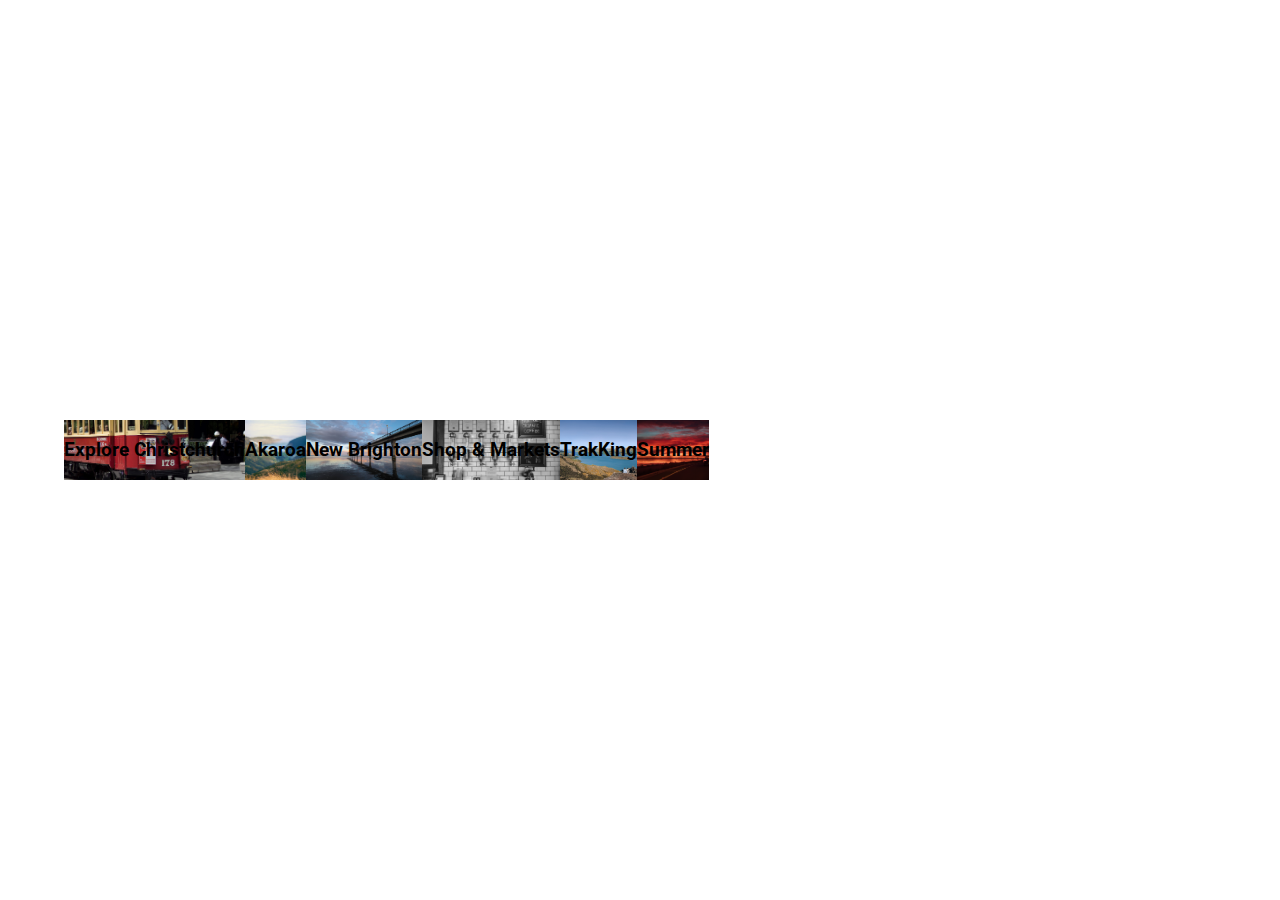
<file: 1_Expanding-Cards/index.html>
<!DOCTYPE html>
<html lang="en">
  <head>
    <meta charset="UTF-8" />
    <meta http-equiv="X-UA-Compatible" content="IE=edge" />
    <meta name="viewport" content="width=device-width, initial-scale=1.0" />

    <link rel="preconnect" href="https://fonts.googleapis.com" />
    <link rel="preconnect" href="https://fonts.gstatic.com" crossorigin />
    <link
      href="https://fonts.googleapis.com/css2?family=Nabla&family=Press+Start+2P&family=Roboto:wght@400;700&display=swap"
      rel="stylesheet"
    />

    <link rel="stylesheet" href="style.css" />
    <link rel="scriptsheet" href="script.js" />
    <title>Expanding Cards</title>
  </head>
  <body>
    <div class="container">
      <div class="panel ch1 active">
        <h3>Explore Christchurch</h3>
      </div>
      <div class="panel ch2 active">
        <h3>Akaroa</h3>
      </div>
      <div class="panel ch3 active">
        <h3>New Brighton</h3>
      </div>
      <div class="panel ch4 active">
        <h3>Shop & Markets</h3>
      </div>
      <div class="panel ch5 active">
        <h3>TrakKing</h3>
      </div>
      <div class="panel ch6 active">
        <h3>Summer</h3>
      </div>
    </div>
  </body>
</html>
</file>
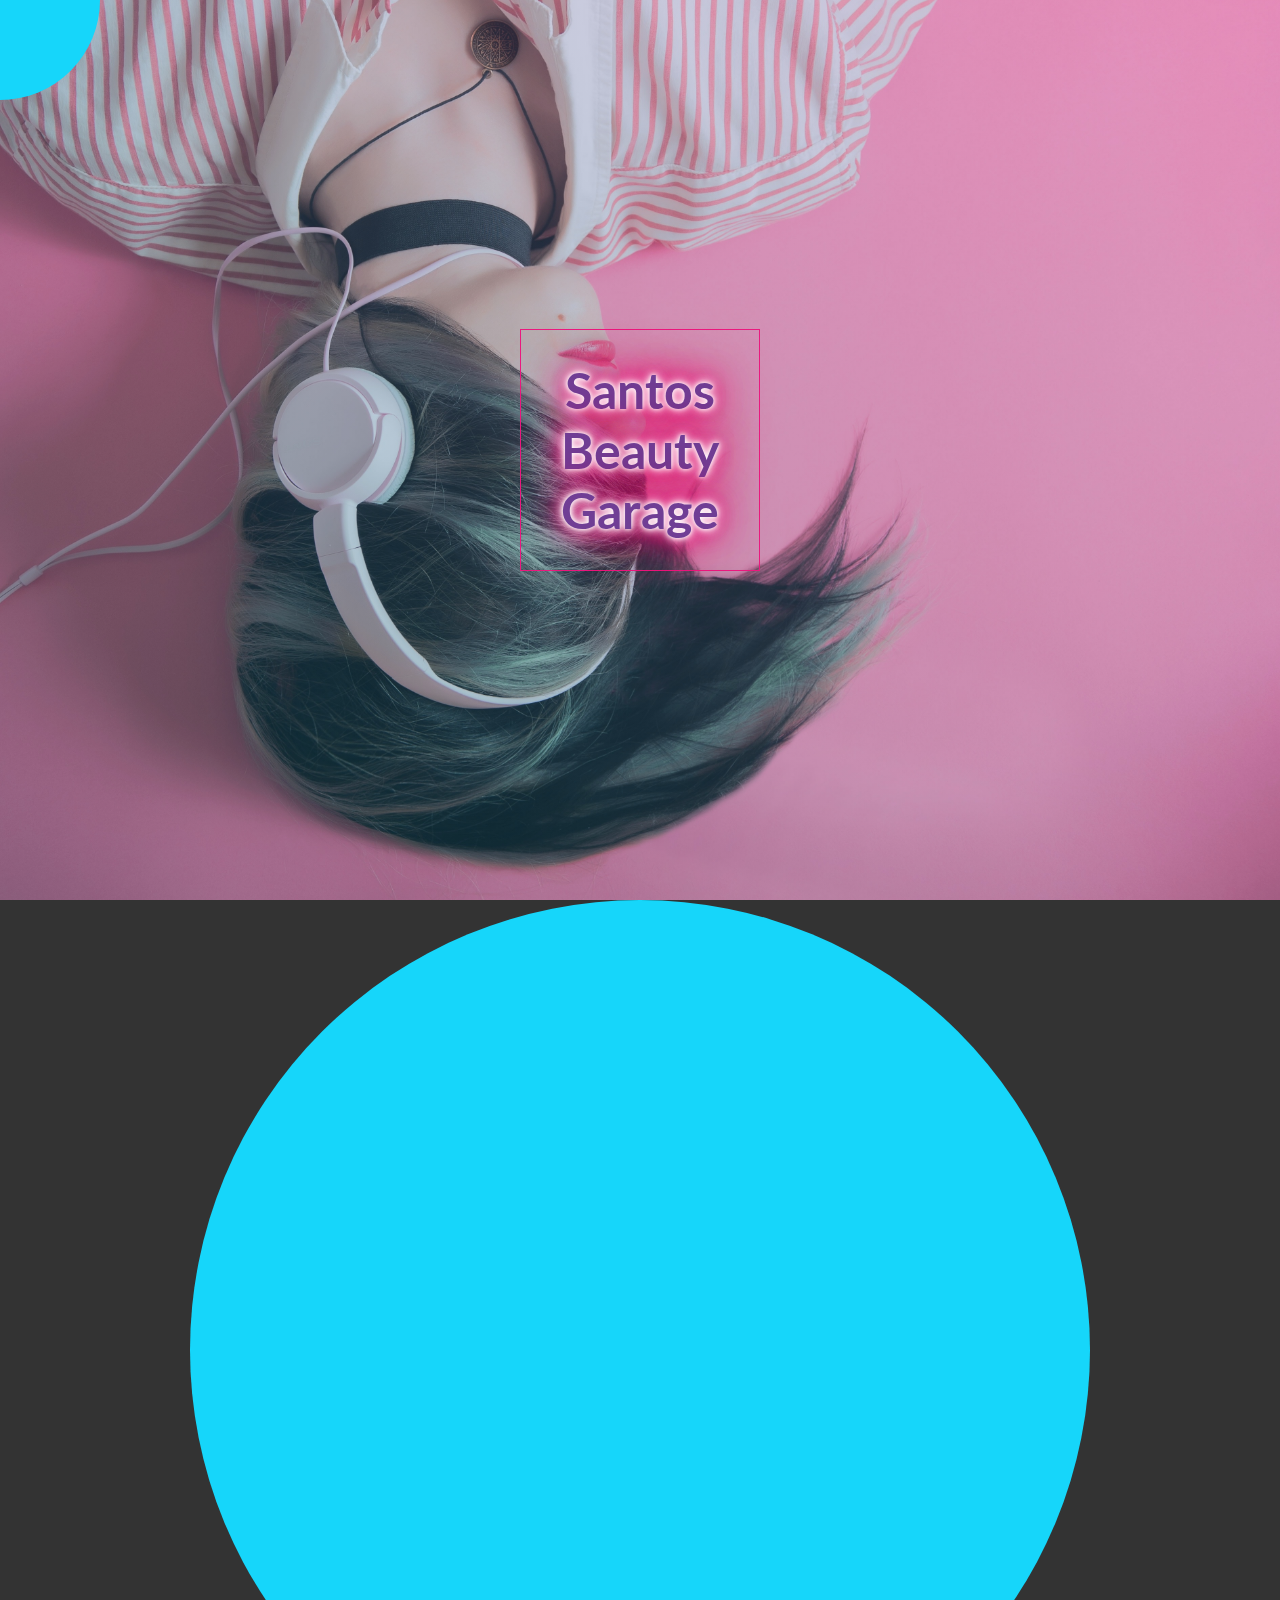
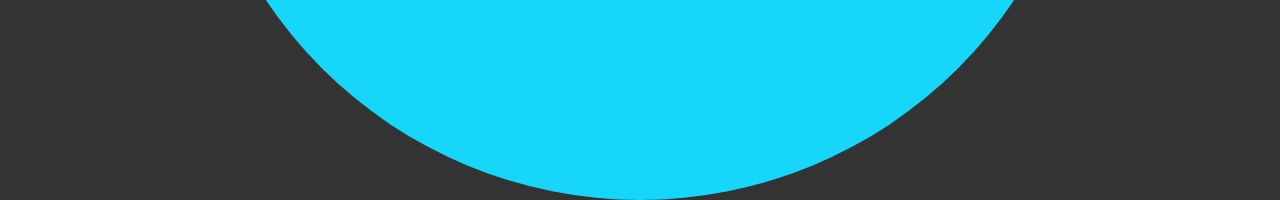
<file: 3_Rotating_Navigation/index.html>
<!DOCTYPE html>
<html lang="en">
  <head>
    <meta charset="UTF-8" />
    <meta http-equiv="X-UA-Compatible" content="IE=edge" />
    <meta name="viewport" content="width=device-width, initial-scale=1.0" />
    <link
      rel="stylesheet"
      href="https://cdnjs.cloudflare.com/ajax/libs/font-awesome/5.14.0/css/all.min.css"
      integrity="sha512-1PKOgIY59xJ8Co8+NE6FZ+LOAZKjy+KY8iq0G4B3CyeY6wYHN3yt9PW0XpSriVlkMXe40PTKnXrLnZ9+fkDaog=="
      crossorigin="anonymous"
    />
    <link rel="stylesheet" type="text/css" href="style.css" />
    <title>Rotating Navigation</title>
  </head>
  <body>
    <section class="section-hero container">
      <div class="circle-container">
        <div class="circle">
          <button id="close"><i class="fas fa-times"></i></button>
          <button id="open">
            <i class="fas fa-bars"></i>
          </button>
        </div>
      </div>

      <div class="hero">
        <div class="hero-text">
          <h1>Santos<br />Beauty<br />Garage</h1>
        </div>
      </div>
    </section>

    <nav>
      <ul>
        <li>
          <button class="close"><i class="fas fa-times icon-close"></i></button>
        </li>
        <li><i class="fas fa-home"></i>Home</li>
        <li><i class="fas fa-user-alt"></i>About</li>
        <li><i class="fas fa-envelope"></i>Contact</li>
      </ul>
    </nav>

    <section class="backgroung-blue container close"></section>

    <script src="script.js"></script>
  </body>
</html>
</file>
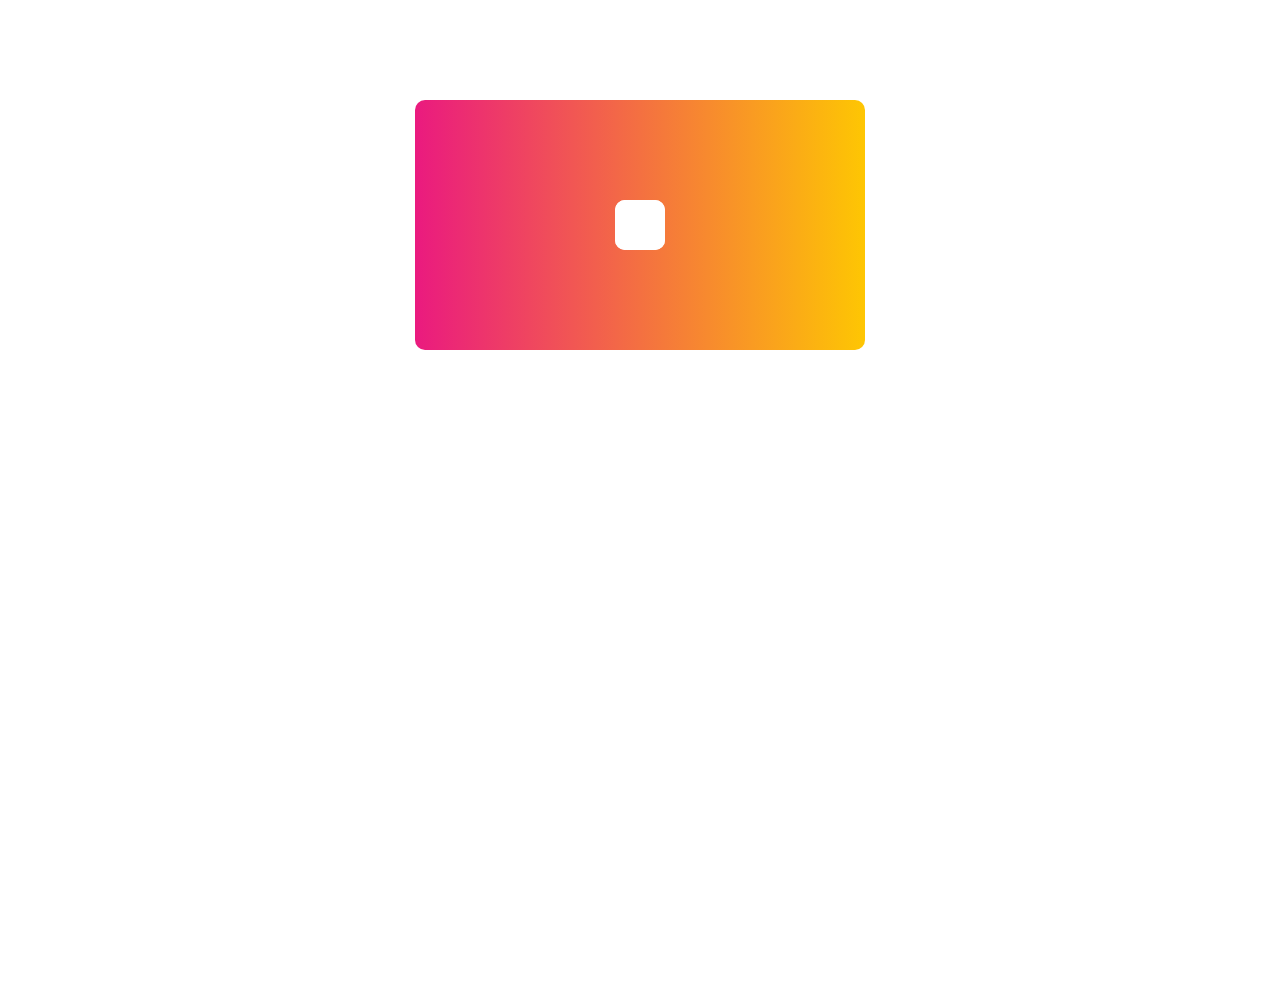
<file: 4_Hidden_Search_Widget/index.html>
<!DOCTYPE html>
<html lang="en">
  <head>
    <meta charset="UTF-8" />
    <meta http-equiv="X-UA-Compatible" content="IE=edge" />
    <meta name="viewport" content="width=device-width, initial-scale=1.0" />
    <link href="style.css" rel="stylesheet" type="text/css" />
    <link
      rel="stylesheet"
      href="https://cdnjs.cloudflare.com/ajax/libs/font-awesome/5.14.0/css/all.min.css"
      integrity="sha512-1PKOgIY59xJ8Co8+NE6FZ+LOAZKjy+KY8iq0G4B3CyeY6wYHN3yt9PW0XpSriVlkMXe40PTKnXrLnZ9+fkDaog=="
      crossorigin="anonymous"
    />
    <link rel="preconnect" href="https://fonts.googleapis.com" />
    <link rel="preconnect" href="https://fonts.gstatic.com" crossorigin />
    <link
      href="https://fonts.googleapis.com/css2?family=Inter:wght@400;700&display=swap"
      rel="stylesheet"
    />
    <title>Hidden Serach Widget</title>
  </head>
  <body>
    <div class="search-box">
      <div class="search">
        <input type="text" class="input" placeholder="Search..." />
        <button class="btn">
          <i class="fas fa-search"></i>
        </button>
      </div>
    </div>

    <script src="script.js"></script>
  </body>
</html>
</file>
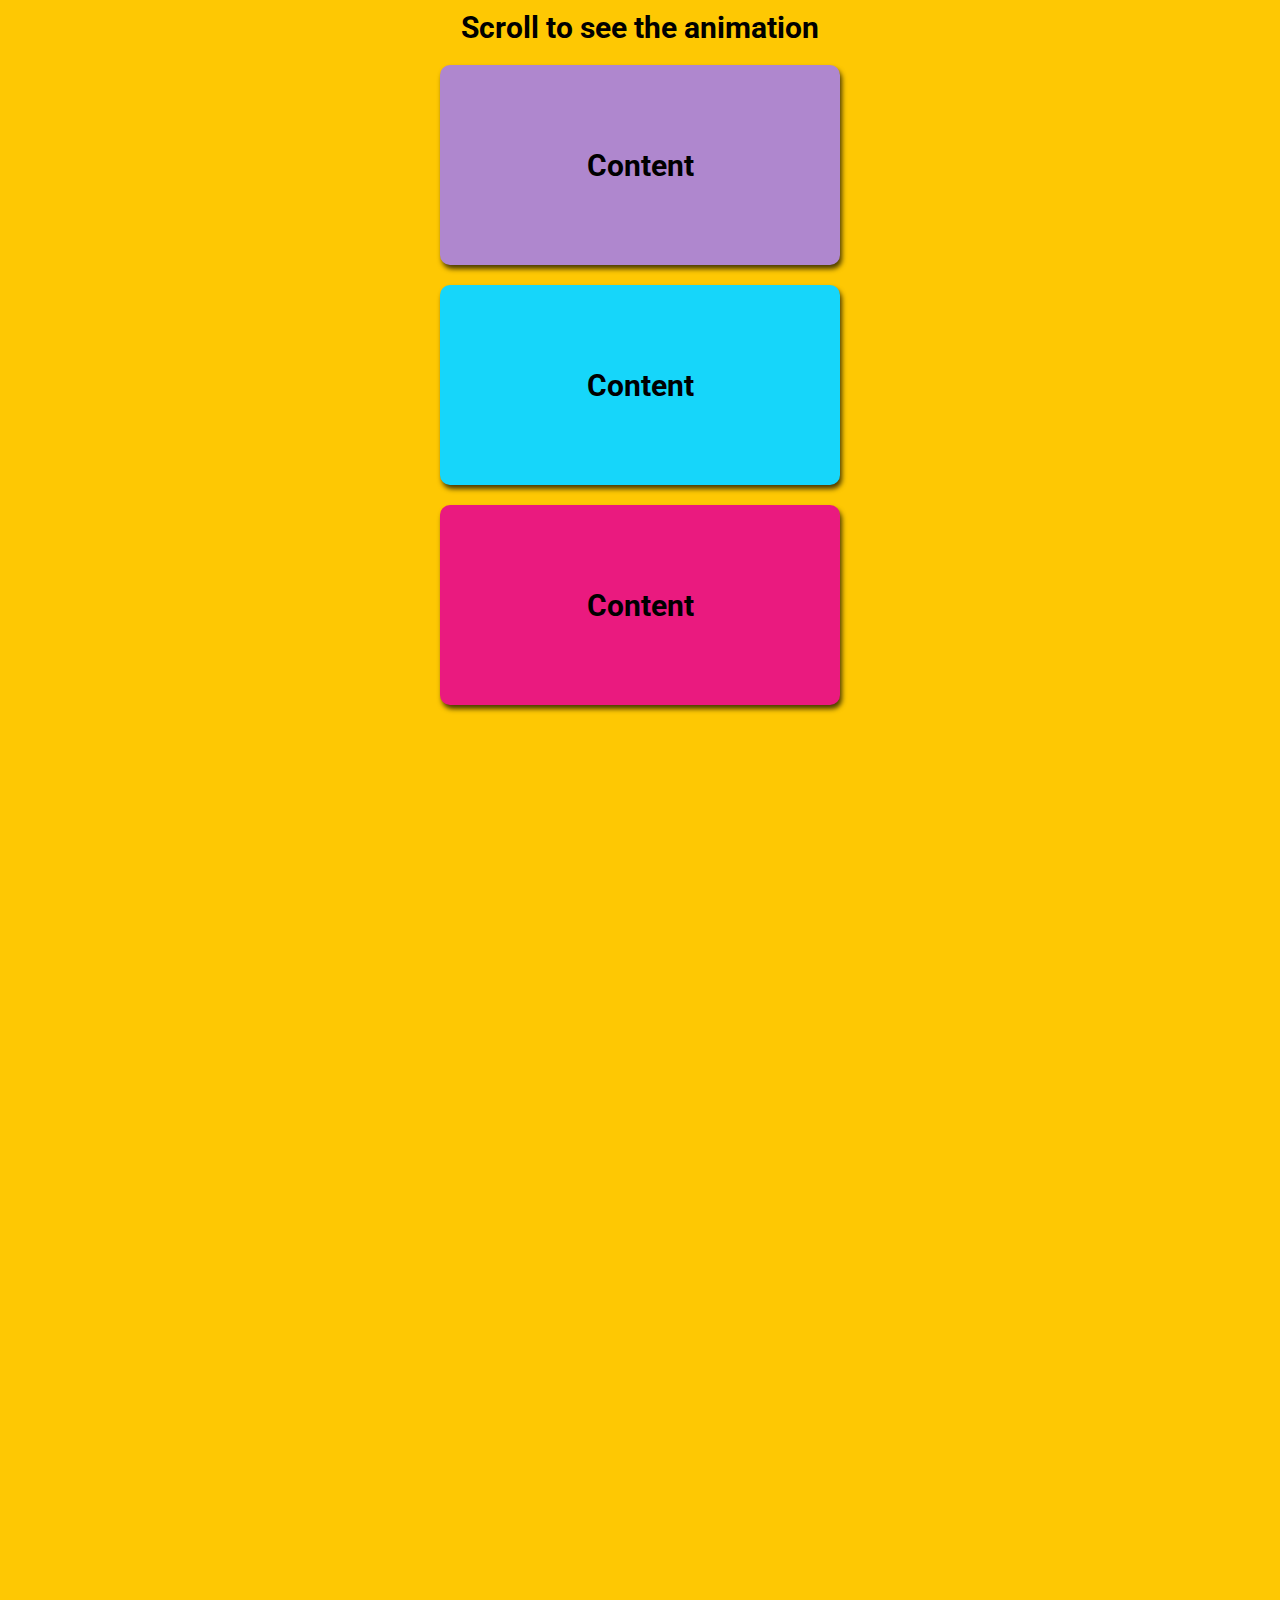
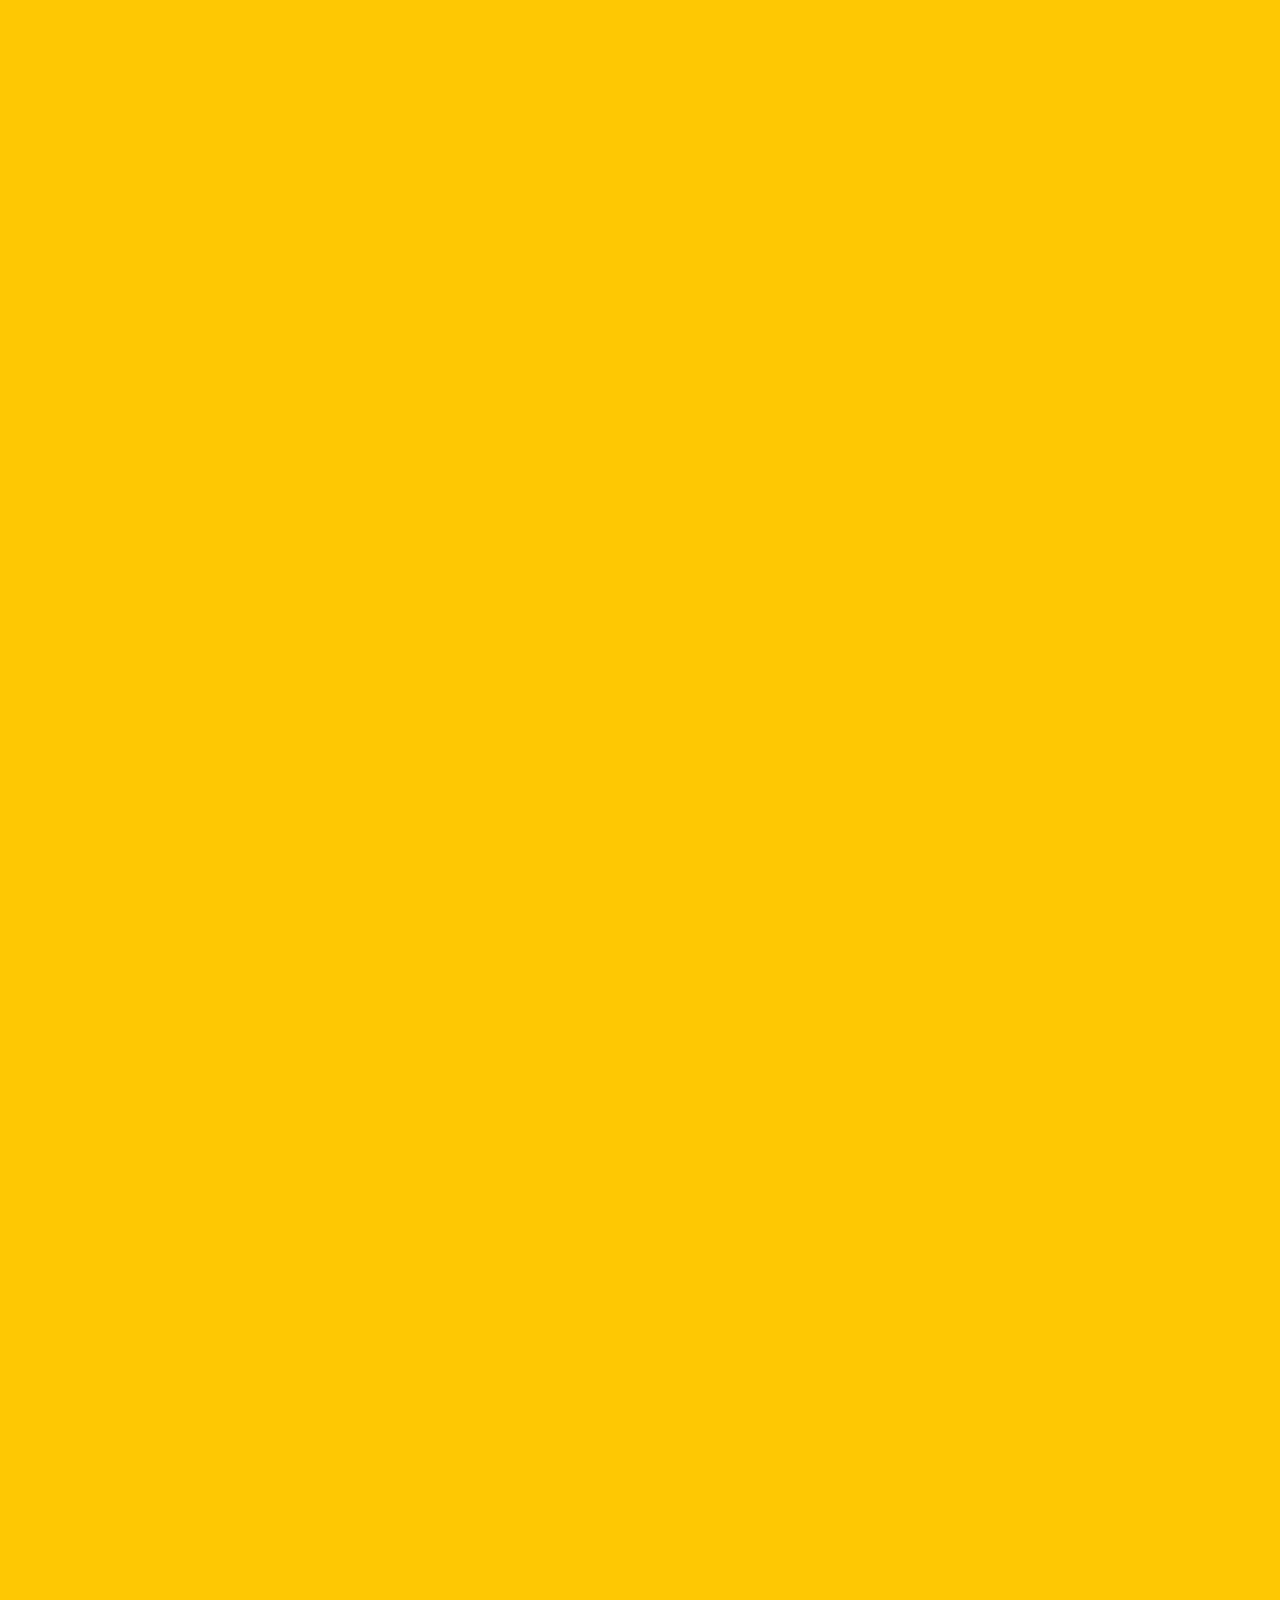
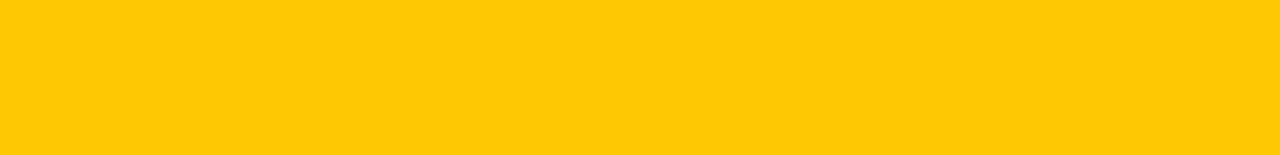
<file: 6_Scroll_animation/index.html>
<!DOCTYPE html>
<html lang="en">
  <head>
    <meta charset="UTF-8" />
    <meta http-equiv="X-UA-Compatible" content="IE=edge" />
    <meta name="viewport" content="width=device-width, initial-scale=1.0" />
    <link rel="stylesheet" href="style.css" />
    <title>Scroll animation</title>
  </head>
  <body>
    <h1>Scroll to see the animation</h1>
    <div class="box box-color-1"><h2>Content</h2></div>
    <div class="box box-color-2"><h2>Content</h2></div>
    <div class="box box-color-3"><h2>Content</h2></div>
    <div class="box box-color-1"><h2>Content</h2></div>
    <div class="box box-color-2"><h2>Content</h2></div>
    <div class="box box-color-3"><h2>Content</h2></div>
    <div class="box box-color-1"><h2>Content</h2></div>
    <div class="box box-color-2"><h2>Content</h2></div>
    <div class="box box-color-3"><h2>Content</h2></div>
    <div class="box box-color-1"><h2>Content</h2></div>
    <div class="box box-color-2"><h2>Content</h2></div>
    <div class="box box-color-3"><h2>Content</h2></div>
    <div class="box box-color-1"><h2>Content</h2></div>
    <div class="box box-color-2"><h2>Content</h2></div>
    <div class="box box-color-3"><h2>Content</h2></div>
    <script src="script.js"></script>
  </body>
</html>
</file>
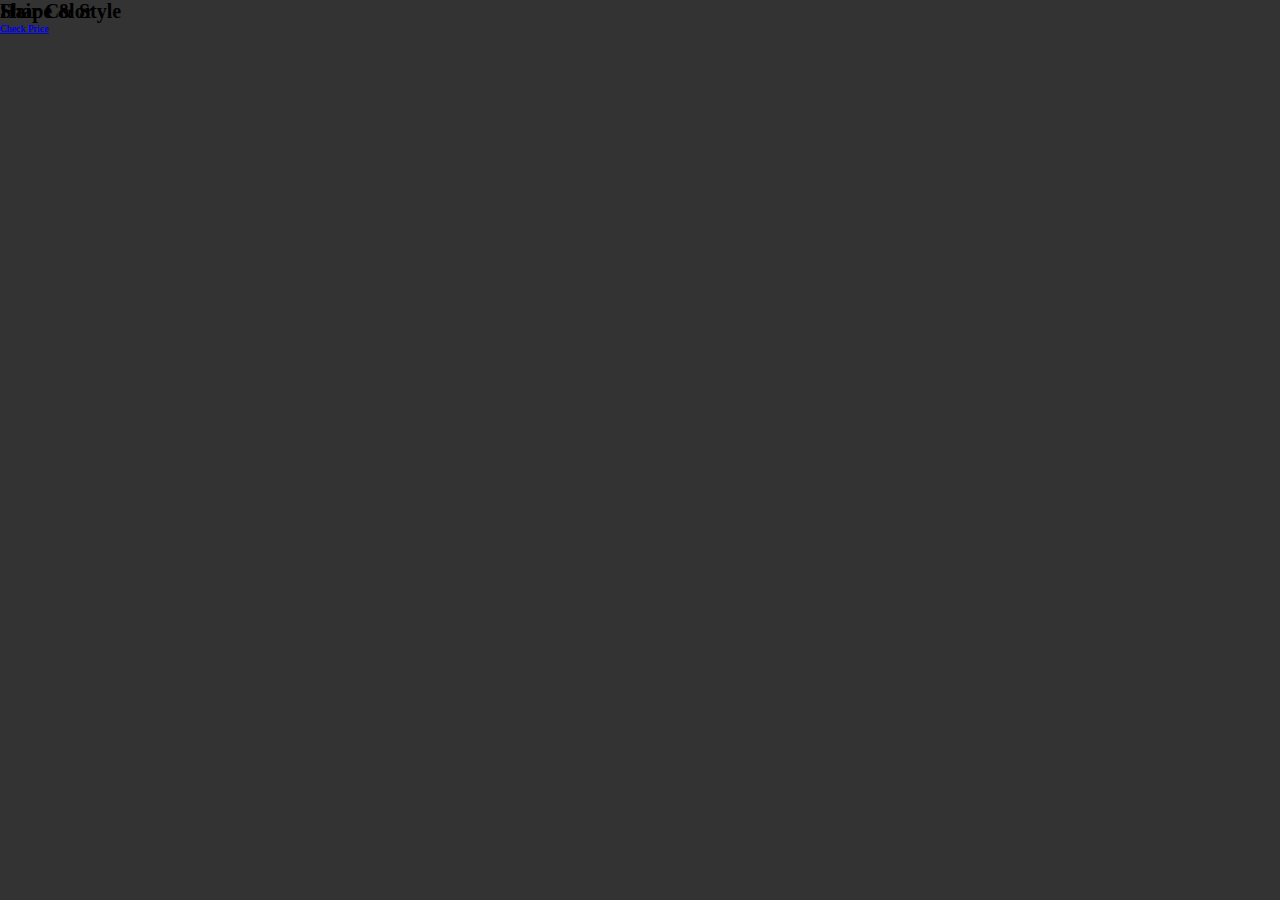
<file: 7_Split_Landing_Page/index.html>
<!DOCTYPE html>
<html lang="en">
  <head>
    <meta charset="UTF-8" />
    <meta http-equiv="X-UA-Compatible" content="IE=edge" />
    <meta name="viewport" content="width=device-width, initial-scale=1.0" />
    <link rel="stylesheet" href="style.css" />
    <title>Split Landing Page</title>
  </head>
  <body>
    <div class="container">
      <div class="split left">
        <h1>Shape & Style</h1>
        <a href="#" class="btn">Check Price</a>
      </div>
      <div class="split right">
        <h1>Hair Color</h1>
        <a href="#" class="btn">Check Price</a>
      </div>
    </div>

    <script src="script.js"></script>
  </body>
</html>
</file>
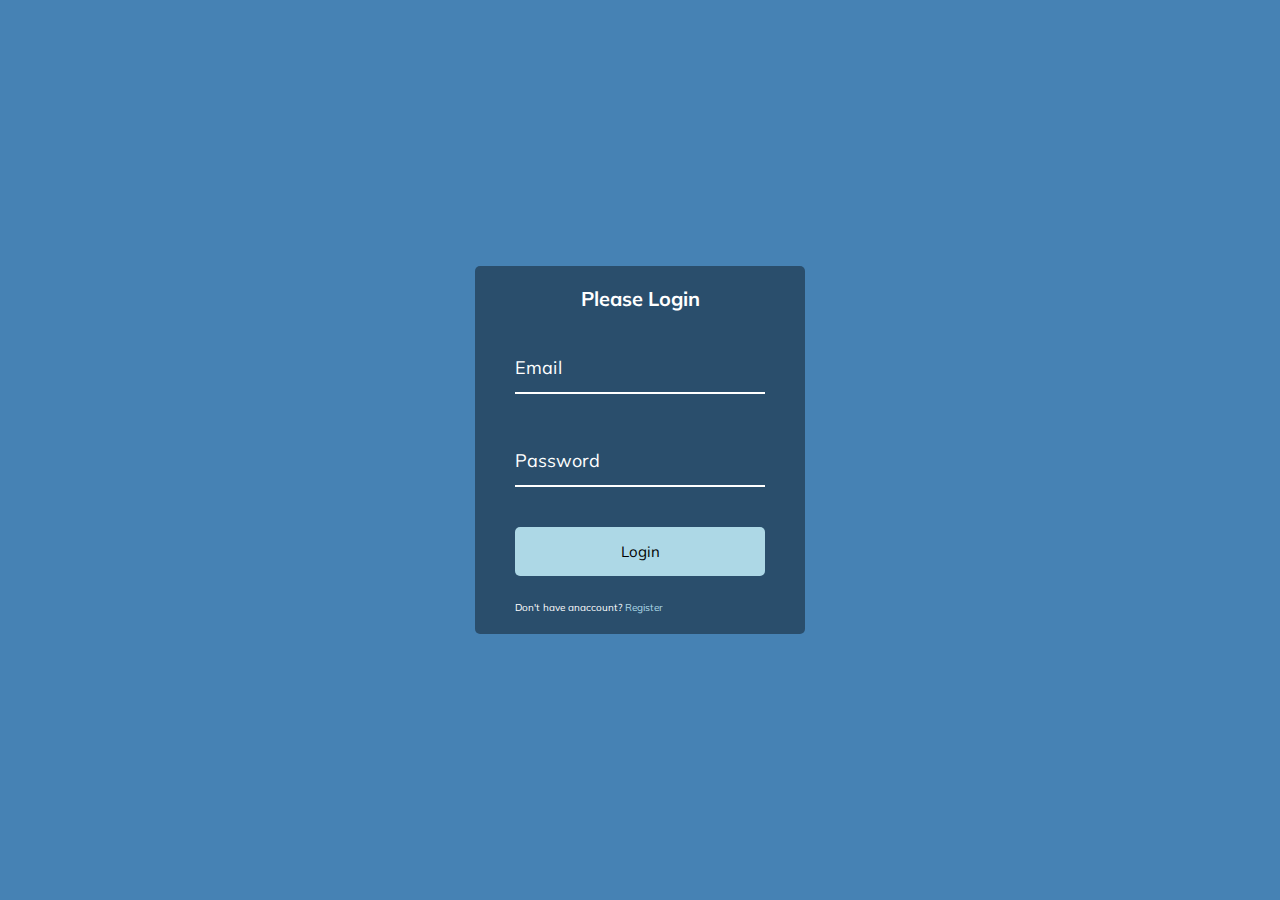
<file: 8_Form_Wave_Animation/index.html>
<!DOCTYPE html>
<html lang="en">
  <head>
    <meta charset="UTF-8" />
    <meta http-equiv="X-UA-Compatible" content="IE=edge" />
    <meta name="viewport" content="width=device-width, initial-scale=1.0" />
    <link rel="stylesheet" href="style.css" />
    <title>Form Wave Animation</title>
  </head>
  <body>
    <div class="container">
      <h1>Please Login</h1>
      <form>
        <div class="form-control">
          <input type="password" required />
          <label>Email</label>
        </div>
        <div class="form-control">
          <input type="text" required />
          <label>Password</label>
        </div>

        <button class="btn">Login</button>
        <p class="text">Don't have anaccount? <a href="#">Register</a></p>
      </form>
    </div>
    <script src="script.js"></script>
  </body>
</html>
</file>
<file: 1_Expanding-Cards/style.css>
* {
  box-sizing: border-box;
}

body {
  font-family: "Roboto", sans-serif;
  display: flex;
  flex-direction: column;
  align-items: center;
  justify-content: center;
  height: 100vh;
  overflow: hidden;
  margin: 0;
}

.ch1 {
  background-image: url("IMG/train2.jpg");
  background-color: #cccccc;
}

.ch2 {
  background-image: url("IMG/akaroa.jpg");
  background-color: #cccccc;
}

.ch3 {
  background-image: url("IMG/newBrigton.jpg");
  background-color: #cccccc;
}
.ch4 {
  background-image: url("IMG/shops.jpg");
  background-color: #cccccc;
}
.ch5 {
  background-image: url("IMG/trakking.jpg");
  background-color: #cccccc;
}
.ch6 {
  background-image: url("IMG/summer.jpg");
  background-color: #cccccc;
}

.container {
  display: flex;
  width: 90vw;
}

.panel {
  background-size: cover;
  background-position: center;
  background-repeat: no-repeat;
}
</file>
<file: 3_Rotating_Navigation/style.css>
/* 
COLORS

#AF87CE
#EA1A7F
#FEC603
#A8F387
#16D6FA

*/

@import url("http://fonts.googleapis.com/css?family=Lato&display=swap");

* {
  padding: 0;
  margin: 0;
  box-sizing: border-box;
}

body {
  margin: 0 auto;
  font-family: "Lato", sans-serif;
  overflow-x: hidden;
  background-color: #333;
  color: #222;
}

html {
  font-size: 62.5%;
}

:root {
  --shadow: 5px 7px 2px #04000d;
  --border-radius: 0.5rem;
  /* form violete to pink */
  --background-color: linear-gradient(to top right, rgb(175, 135, 206) #ea1a7f);
  --color: linear-gradient(to top right, #af87ce rgb(234, 26, 127));
  --button-background1: #fec603;
  --button-background2: #ea1a7f;
  --button-background3: #16d6fa;
  --color1: rgb(175, 135, 206);
  --color2: #ea1a7f;
  --color3: #fec603;
  --color4: #a8f387;
  --color5: #16d6fa;
}

.container {
  margin: 0 auto;
  padding: 0;
  width: 100vh;
  min-height: 100vh;

  background-color: #fafafa;

  /* Rotation slow motion and fron the corner top-left of the page  */
  transform-origin: top left;
  transition: transform 0.5s linear;
}

.container.show-nav {
  /* Rotation of the container  */
  transform: rotate(-20deg);
}

.circle-container {
  /* position of the circule with the ICONS */
  position: fixed;
  /* top: 200px;
  left: 200px; */
  top: -10rem;
  left: -10rem;
}

.circle {
  background-color: #16d6fa;
  height: 20rem;
  width: 20rem;
  border-radius: 50%;
  position: relative;
  transition: transform 0.5s linear;
}

.container.show-nav .circle {
  transform: rotate(-70deg);
}

.circle button {
  cursor: pointer;
  position: absolute;
  top: 50%;
  left: 50%;
  height: 10rem;
  background: transparent;
  border: 0;
  font-size: 2.6rem;
  color: #ea1a7f;
}

.circle button:focus {
  outline: none;
}
.circle button#open {
  left: 60%;
}

.circle button#close {
  top: 60%;
  transform: rotate(90deg);
  transform-origin: top left;
}

.container.show-nav + nav li {
  transform: translateX(0);
  transition-delay: 0.3s;
}
nav {
  position: fixed;
  bottom: 4rem;
  left: 0;
  z-index: 100;

  /* we add big margin becouse letter we will transform the position (transform: translate(-100%))*/
  /* margin-left: 10rem; */
  padding-left: 5rem;

  /* veamos como funciona dejarlo aqui y no en: nav ul li */
  /* transform: translateX(-100%);
  transition: transform 0.4s ease-in; */
}

nav ul {
  list-style-type: none;
}

nav ul li {
  text-transform: uppercase;
  color: #fff;
  margin: 4rem 0;
  font-size: 2rem;

  /* to move slowly from right to left */
  transform: translateX(-100%);
  transition: transform 0.4s ease-in;
}

/* nav list in diagonal line */

/* button .close {
  display: grid;
  background-color: transparent;
} */
.close {
  background-color: #af87ce;
  color: #fafafa;
  border-radius: 50%;
}

.icon-close {
  padding: 1rem;
}
nav ul li + li {
  margin-left: 1.5rem;
  transform: translateX(-150%);
}

nav ul li + li + li {
  margin-left: 3rem;
  transform: translateX(-200%);
}

nav ul li i {
  font-size: 2.5rem;
  margin-right: 1rem;
  padding: 1rem;
}

.section-hero {
  width: 100%;
  height: 100vh;
}

.hero {
  background-image: linear-gradient(
      to top right,
      rgba(8, 129, 150, 0.3),
      rgba(175, 135, 206, 0.3)
    ),
    url(onbording_picture.jpg);

  background-size: cover;
  background-repeat: no-repeat;
  background-position: center;

  margin: 0 auto;
  display: grid;
  text-align: center;
  width: 100%;
  height: 100vh;
}

.hero-text {
  /* to center in the middle  
      display: flex;
      align-items: center;
      justify-content: center;
    */
  display: flex;
  align-items: center;
  justify-content: center;
}

.hero-text h1 {
  /* color: #fff; */
  font-size: 5rem;
  margin: 0 auto;
  padding: 3rem 4rem;
  border: 1px solid #ea1a7f;

  /* background-color: rgb(234, 26, 127, 0.1); */

  /* Neon letter */
  color: #703e95;
  text-shadow: 0 0 4px #fff, 0 0 8px #fff, 0 0 12px #fff, 0 0 16px #ea1a7f,
    0 0 28px #ea1a7f, 0 0 32px #ea1a7f, 0 0 40px #ea1a7f, 0 0 60px #ea1a7f;
}

.backgroung-blue {
  background-color: #16d6fa;
}
</file>
<file: 4_Hidden_Search_Widget/style.css>
:root {
  --shadow: 5px 7px 2px #04000d;
  --border-radius: 0.5rem;
  /* form violete to pink */
  --background-color: linear-gradient(to top right, rgb(175, 135, 206) #ea1a7f);
  --color: linear-gradient(to top right, #af87ce rgb(234, 26, 127));
  --button-background1: #fec603;
  --button-background2: #ea1a7f;
  --button-background3: #16d6fa;
  --color1: rgb(175, 135, 206);
  --color2: #ea1a7f;
  --color3: #fec603;
  --color4: #a8f387;
  --color5: #16d6fa;
}

* {
  margin: 0 auto;
  padding: 0 auto;
  box-sizing: border-box;
}

html {
  font-size: 62.5%;
}

body {
  max-width: 120rem;
  height: 100vh;
  font-family: "Inter", sans-serif;
  overflow: hidden;
}

.search-box {
  width: 45rem;
  height: 25rem;
  margin-top: 10rem;
  border-radius: 1rem;

  display: flex;
  justify-content: center;
  align-items: center;

  background-image: linear-gradient(90deg, var(--color2), var(--color3));
}

.search {
  position: relative;
  height: 5rem;
  /* transition: width 0.3s ease; */
}

.search .input {
  background-color: #fff;
  border: 0;
  border-radius: 1rem;
  font-size: 1.8rem;
  padding: 1.5rem;
  height: 5rem;
  width: 5rem;

  /* 
  
    Linear: Constant speed transition.
    Ease: Gradual acceleration and deceleration.
    Ease-in: Slow start, faster end.
    Ease-out: Fast start, slower end.
    Ease-in-out: Slow start and end, faster middle.
    Cubic-bezier: Custom transition curve.

*/
  transition: width 0.3s ease;
  /* transition: width 0.3s linear; */
  /* transition: width 0.3s ease-in; */
  /* transition: width 0.3s ease-in-out; */
  /* transition: width 0.3s cubic-bezier; */
}

.btn {
  background-color: #fff;
  border: 0;
  border-radius: 1rem;
  cursor: pointer;
  font-size: 2.4rem;
  position: absolute;
  top: 0;
  left: 0;
  height: 5rem;
  width: 5rem;
  transition: transform 0.3s ease;
}

.btn:focus,
.input:focus {
  outline: none;
}

.search.active {
  transform: translateX(-2rem);
}

.search.active input {
  width: 25rem;
}
.search.active .btn {
  transform: translateX(23rem);

  /* transform: translateY(198px); */
  /* transform:perspective(3rem); */
}
</file>
<file: 6_Scroll_animation/style.css>
/*

COLORS

#AF87CE
#EA1A7F
#FEC603
#A8F387
#16D6FA

*/

@import url("https://fonts.googleapis.com/css2?family=Roboto:ital,wght@0,400;0,700;1,400&display=swap");

* {
  /* padding: 0;
  margin: 0; */
  box-sizing: border-box;
}

html {
  font-size: 62.5%;
}

body {
  font-family: Roboto, sans-serif;
  margin: 0;

  display: flex;
  flex-direction: column;
  align-items: center;
  justify-content: center;

  /* height: 100vh; */
  /* overflow: hidden; */

  background-color: #fec803;
}

h1 {
  margin: 1rem;
  font-size: 3rem;
}

.box-color-1 {
  background-color: #af87ce;
}

.box-color-2 {
  background-color: #16d6fa;
}
.box-color-3 {
  background-color: #ea1a7f;
}
.box {
  font-size: 2rem;
  color: #000;
  display: flex;
  align-items: center;
  justify-content: center;
  width: 40rem;
  height: 20rem;
  margin: 1rem;
  border-radius: 10px;
  box-shadow: 2px 4px 5px rgb(0, 0, 0, 0.7);
  transform: translateX(400%);
  transition: transform 0.4s ease;
  overflow-x: hidden;
}

.box:nth-of-type(even) {
  transform: translateX(-400%);
}

.box.show {
  transform: translateX(0);
}

.box h2 {
  font: size 4.5rem;
}
</file>
<file: 7_Split_Landing_Page/style.css>
@import url("https://fonts.googleapis.com/css2?family=Roboto:ital,wght@0,400;0,700;1,400&display=swap");

* {
  margin: 0;
  padding: 0;
  box-sizing: border-box;
}

html {
  font-size: 62.5%;
}

body {
  margin: 0 auto;
  /* width: 100vw; */
  height: 100vh;

  /* display: flex;
  align-items: center;
  justify-content: center; */
}
.container {
  position: relative;
  width: 100%;
  height: 100%;
  background: #333;
}

.split {
  position: absolute;
  width: 50%;
  height: 100%;
  overflow: hidden;
}

.split.left {
  left: 0;
  background: url();
}
</file>
<file: 8_Form_Wave_Animation/style.css>
@import url("https://fonts.googleapis.com/css2?family=Mulish:wght@400;700&display=swap");

* {
  margin: 0;
  padding: 0;
  box-sizing: border-box;
}

html {
  font-size: 62.5%;
}

body {
  margin: 0 auto;
  height: 100vh;
  display: flex;
  align-items: center;
  justify-content: center;
  background-color: steelblue;
  color: #fff;
  font-family: "Mulish", sans-serif;
}

.container {
  background-color: rgba(0, 0, 0, 0.4);
  padding: 2rem 4rem;
  border-radius: 5px;
}

.container h1 {
  text-align: center;
  margin-bottom: 3rem;
}

.container a {
  text-decoration: none;
  color: lightblue;
}
.btn {
  cursor: pointer;
  display: inline-block;
  width: 100%;
  background: lightblue;
  padding: 1.5rem;
  font-family: inherit;
  font-size: 1.5rem;
  border: 0;
  border-radius: 0.5rem;
}

.btn:focus {
  outline: 0;
}

.btn:active {
  transform: scale(0.98);
}

.text {
  margin-top: 2.5rem;
}
.form-control {
  position: relative;
  margin: 2rem 0 4rem;
  width: 25rem;
}

.form-control input {
  background-color: transparent;
  border: 0;
  border-bottom: 2px #fff solid;
  display: block;
  width: 100%;
  padding: 1.5rem 0;
  font-size: 1.8rem;
  color: #fff;
  margin-bottom: 0.5rem;
}

.form-control input:focus,
.form-control input:valid {
  outline: 0;
  border-bottom-color: lightblue;
}

.form-control label {
  position: absolute;
  top: 1.5rem;
  left: 0;
}

.form-control label span {
  display: inline-block;
  font-size: 1.8rem;
  min-width: 0.5rem;
  transition: 0.3s cubic-bezier(0.68, -0.55, 0.26, 1.55);
}

.form-control input:focus + label span,
.form-control input:valid + label span {
  color: lightblue;
  transform: translateY(-3rem);
}
</file>
